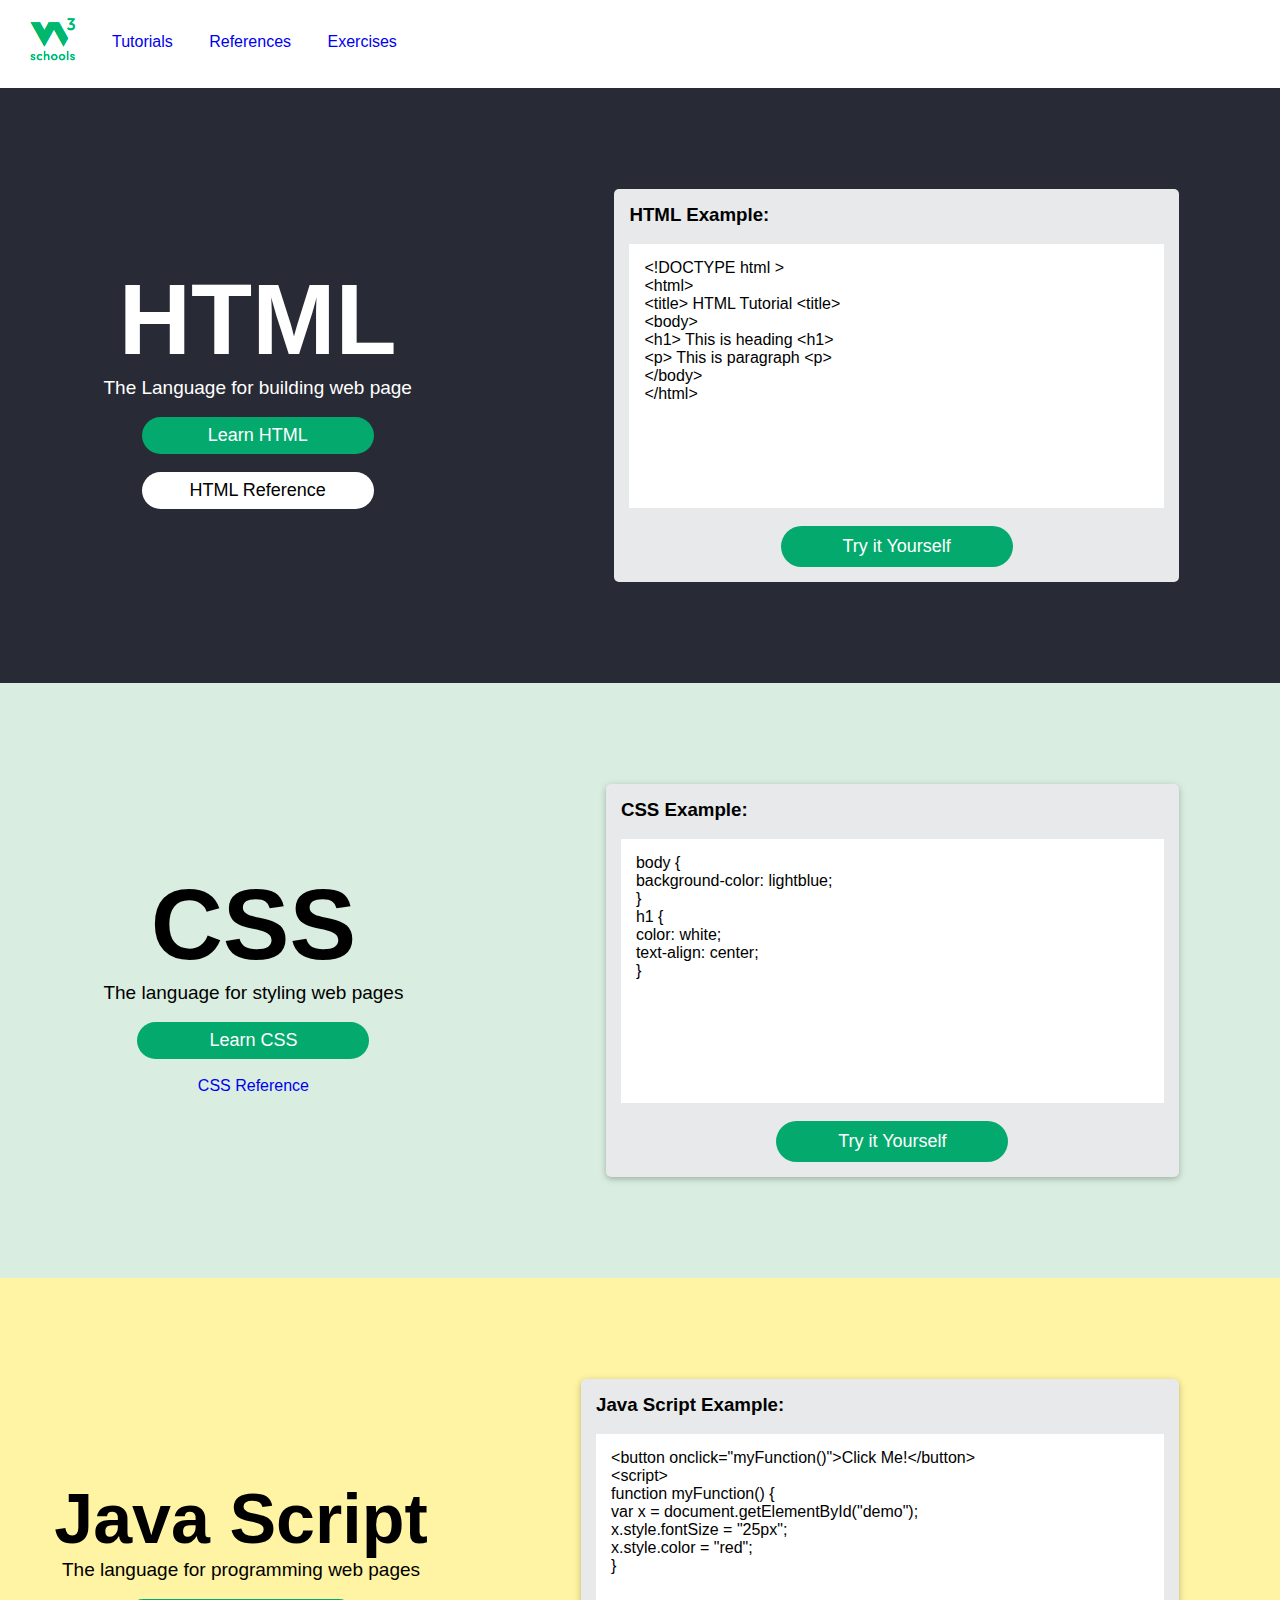
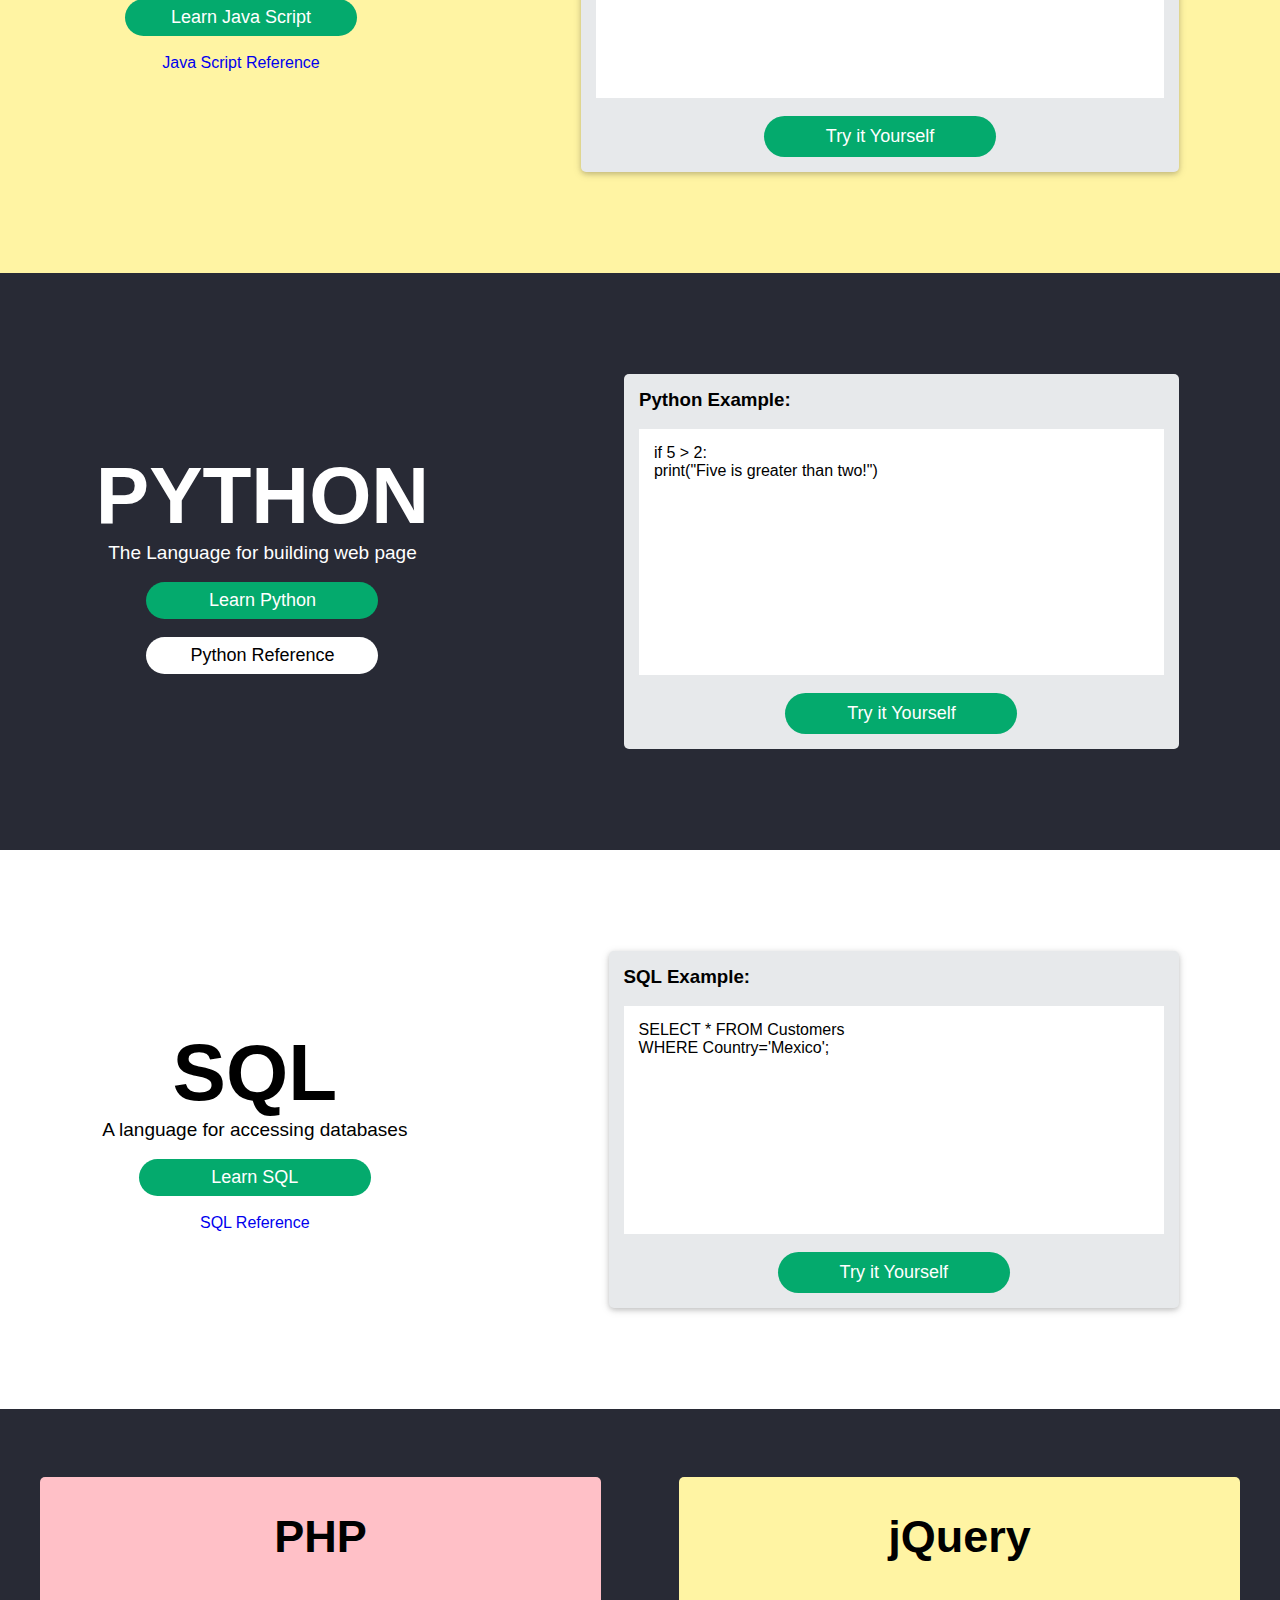
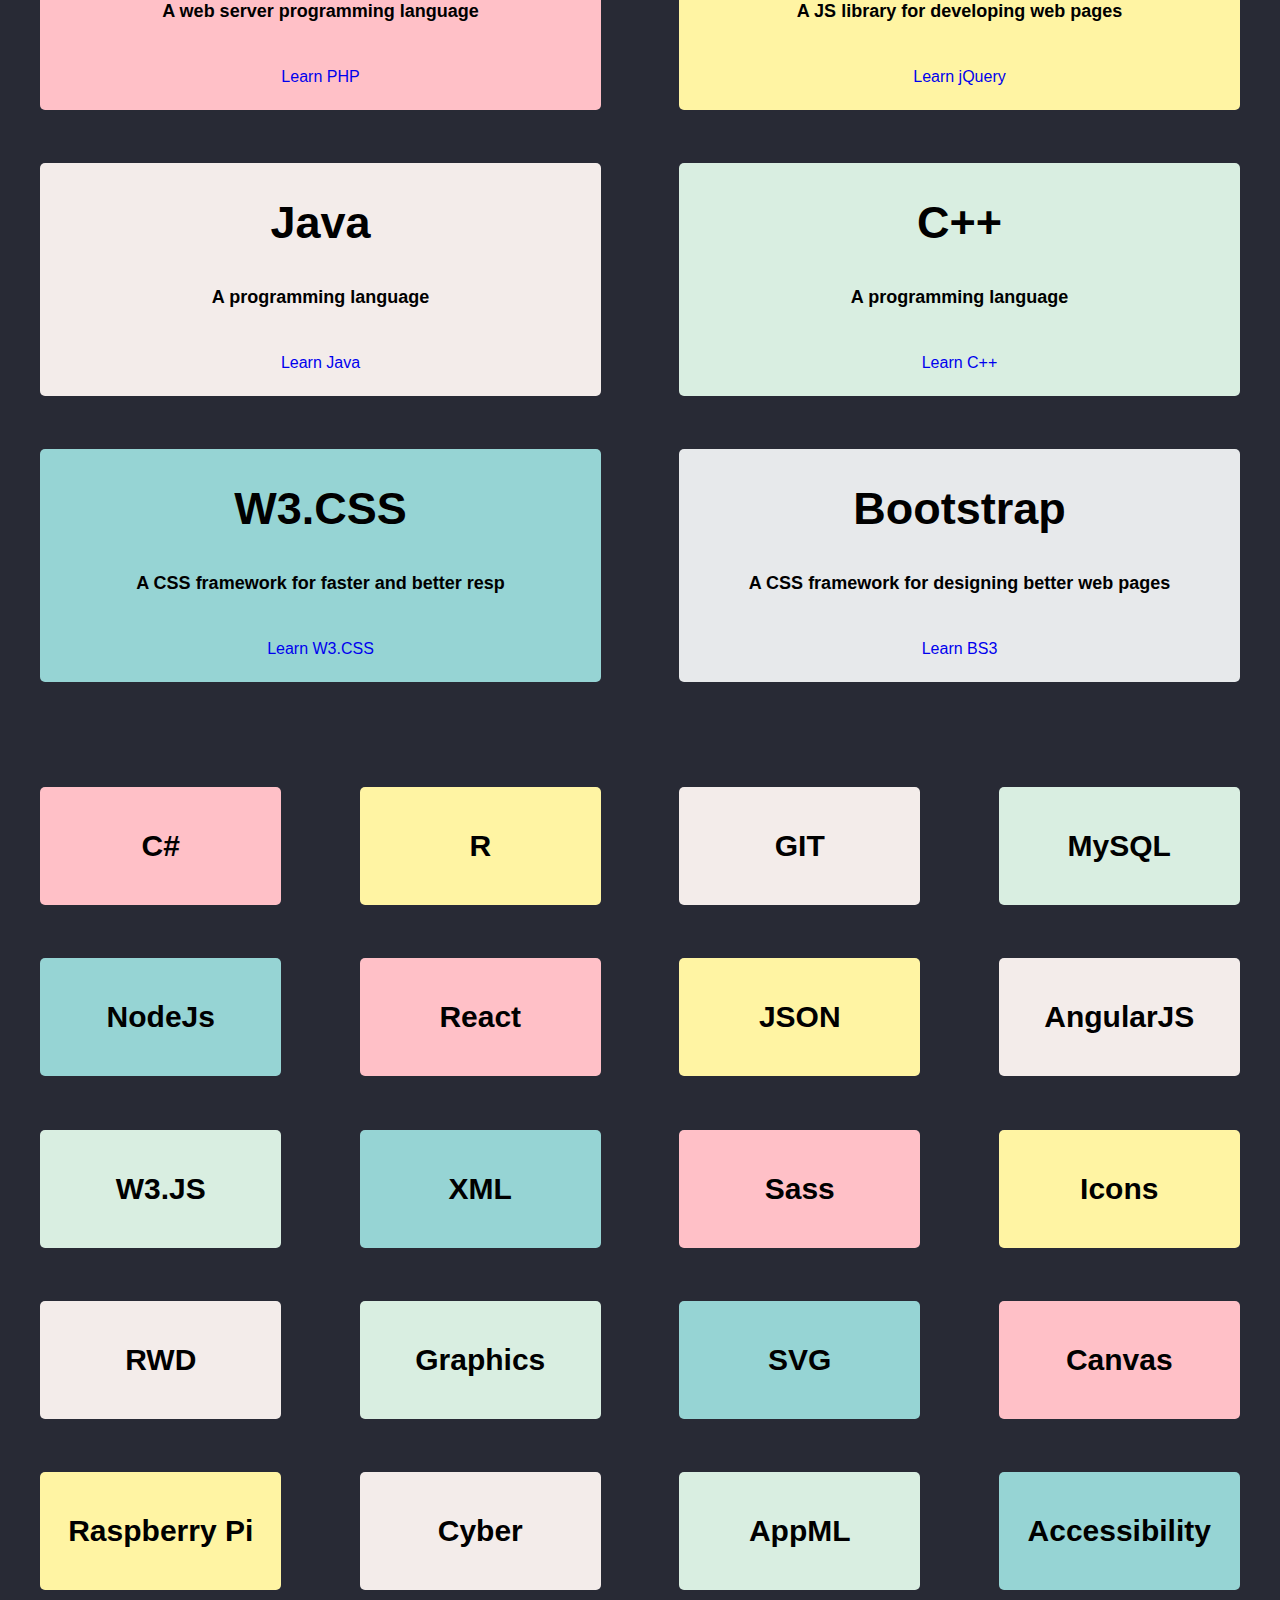
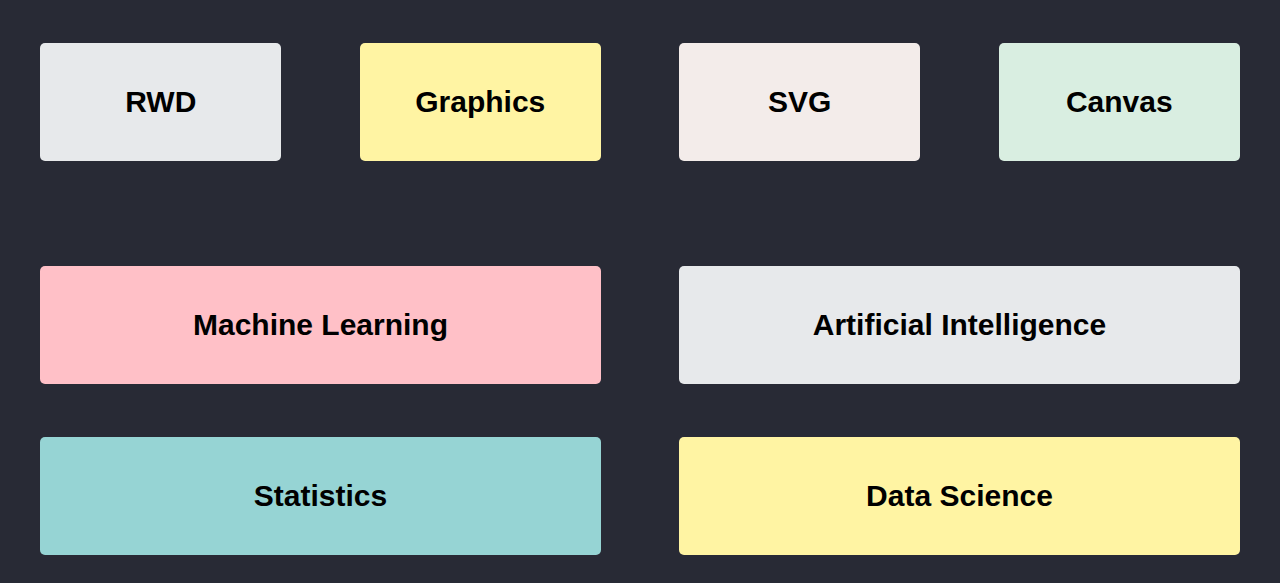
<file: Assignment4/index.html>
<!DOCTYPE html>
<html lang="en">

<head>
    <meta charset="UTF-8">
    <meta http-equiv="X-UA-Compatible" content="IE=edge">
    <meta name="viewport" content="width=device-width, initial-scale=1.0">

    <link rel="stylesheet" href="CSS/style.css">
    <link rel="stylesheet" href="CSS/button.css">

    <title>W3 School</title>
</head>

<body style="font-family: sans-serif;">

    <header>
        <section class="navsection">
            <div class="logo">
                <img src="Images/w3logo.png" alt="w3logo">
            </div>
            <nav>
                <a href="#" class="btn_common">Tutorials </a>
                <a href="#" class="btn_common">References</a>
                <a href="#" class="btn_common">Exercises</a>
            </nav>

        </section>
    </header>

    <div style="background-color: #282A35;">
        <table style="width: 100%;">
            <td style="text-align: center;">

                <h1 style="color: white;
                        font-size: 100px;">HTML</h1>

                <p style="color: white;
                        font-size: 19px;">The Language for building web page</p>

                <br>

                <a href="#" class="green_button btn_common">Learn HTML</a>

                <br>

                <a href="#" class="white_button btn_common">HTML Reference</a>
            </td>

            <td>

                <div style="margin: 99px;
                padding: 15px;
                background-color: #e7e9eb;
                border-radius: 5px;
                ">

                    <h3>HTML Example:</h3>

                    <br>

                    <div style="background-color: white; color: black; padding: 15px;">

                        <span>&lt!DOCTYPE html &gt </span>
                        <span>&lthtml&gt</span>

                        <span>&lttitle&gt HTML Tutorial &lttitle&gt</span>

                        <span>&ltbody&gt</span>

                        <span>&lth1&gt This is heading &lth1&gt</span>
                        <span>&ltp&gt This is paragraph &ltp&gt</span>

                        <span>&lt/body&gt</span>
                        <span>&lt/html&gt</span>

                        <br><br><br><br><br>

                    </div>

                    <br>

                    <a href="#" class="green_button btn_common" style="display: table;">Try it Yourself</a>

                </div>

            </td>
        </table>
    </div>

    <div style="background-color: #d9eee1;">
        <table style="width: 100%;">
            <td style="text-align: center;">

                <h1 style="color: black;
                        font-size: 100px;">CSS</h1>

                <p style="color: black;
                        font-size: 19px;">The language for styling web pages</p>

                <br>

                <a href="#" class="green_button btn_common">Learn CSS</a>

                <br>

                <a href="#" class="dark_button
                        btn_common">CSS Reference</a>
            </td>

            <td>

                <div class="shadow" style="margin: 99px;
                padding: 15px;
                background-color: #e7e9eb;
                border-radius: 5px;
                ">

                    <h3>CSS Example:</h3>

                    <br>

                    <div style="background-color: white; color: black; padding: 15px;">

                        <span> body {</span>
                        <span> background-color: lightblue;</span>
                        <span> }</span>

                        <span> h1 {</span>
                        <span> color: white;</span>
                        <span> text-align: center;</span>
                        <span> }</span>

                        <br><br><br><br><br><br>

                        <!-- <span>&lt!DOCTYPE html &gt </span>
                        <span>&lthtml&gt</span>

                        <span>&lttitle&gt HTML Tutorial &lttitle&gt</span>

                        <span>&ltbody&gt</span>

                        <span>&lth1&gt This is heading &lth1&gt</span>
                        <span>&ltp&gt This is paragraph &ltp&gt</span>

                        <span>&lt/body&gt</span>
                        <span>&lt/html&gt</span> -->

                    </div>

                    <br>

                    <a href="#" class="green_button btn_common" style="display: table;">Try it Yourself</a>

                </div>

            </td>
        </table>
    </div>

    <div style="background-color: #fff4a3;">
        <table style="width: 100%;">
            <td style="text-align: center;">

                <h1 style="color: black;
                        font-size: 70px;">Java Script</h1>

                <p style="color: black;
                        font-size: 19px;">The language for programming web pages</p>

                <br>

                <a href="#" class="green_button btn_common">Learn Java Script</a>

                <br>

                <a href="#" class="dark_button
                        btn_common">Java Script Reference</a>
            </td>

            <td>

                <div class="shadow" style="margin: 99px;
                padding: 15px;
                background-color: #e7e9eb;
                border-radius: 5px;
                ">

                    <h3>Java Script Example:</h3>

                    <br>

                    <div style="background-color: white; color: black; padding: 15px;">

                        <span> &ltbutton onclick="myFunction()"&gtClick Me!&lt/button&gt </span>

                        <span> &ltscript&gt </span>
                        <span> function myFunction() { </span>
                        <span> var x = document.getElementById("demo"); </span>
                        <span> x.style.fontSize = "25px"; </span>
                        <span> x.style.color = "red"; </span>
                        <span> } </span>
                        <span></script>
                        </span>

                        <br><br><br><br><br><br>



                    </div>

                    <br>

                    <a href="#" class="green_button btn_common" style="display: table;">Try it Yourself</a>

                </div>

            </td>
        </table>
    </div>

    <div style="background-color: #282A35;">
        <table style="width: 100%;">
            <td style="text-align: center;">

                <h1 style="color: white;
                        font-size: 80px;">PYTHON</h1>

                <p style="color: white;
                        font-size: 19px;">The Language for building web page</p>

                <br>

                <a href="#" class="green_button btn_common">Learn Python</a>

                <br>

                <a href="#" class="white_button btn_common">Python Reference</a>
            </td>

            <td>

                <div style="margin: 99px;
                padding: 15px;
                background-color: #e7e9eb;
                border-radius: 5px;
                ">

                    <h3>Python Example:</h3>

                    <br>

                    <div style="background-color: white; color: black; padding: 15px;">

                        <span>if 5 > 2:</span>
                        <span>print("Five is greater than two!") </span>
                        <br>
                        <br>
                        <br>
                        <br>
                        <br>
                        <br><br><br><br><br>

                    </div>

                    <br>

                    <a href="#" class="green_button btn_common" style="display: table;">Try it Yourself</a>

                </div>

            </td>
        </table>
    </div>

    <div style="background-color: white;">
        <table style="width: 100%;">
            <td style="text-align: center;">

                <h1 style="color: black;
                        font-size: 80px;">SQL</h1>

                <p style="color: black;
                        font-size: 19px;">A language for accessing databases</p>

                <br>

                <a href="#" class="green_button btn_common">Learn SQL</a>

                <br>

                <a href="#" class="dark_button
                        btn_common">SQL Reference</a>
            </td>

            <td>

                <div class="shadow" style="margin: 99px;
                padding: 15px;
                background-color: #e7e9eb;
                border-radius: 5px;
                ">

                    <h3>SQL Example:</h3>

                    <br>

                    <div style="background-color: white; color: black; padding: 15px;">

                        <span> SELECT * FROM Customers</span>

                        <span> WHERE Country='Mexico'; </span>

                        <br><br><br>

                        <br><br><br><br><br><br>



                    </div>

                    <br>

                    <a href="#" class="green_button btn_common" style="display: table;">Try it Yourself</a>

                </div>

            </td>
        </table>
    </div>

    <div style="background-color: #282A35; padding-top: 40px;">

        <table style="width:100%; text-align: center;">

            <tr>
                <td colspan="2" style="text-align: center; padding: 2% 3%;">

                    <div style="background-color: #ffc0c7; padding: 24px; border-radius: 5px; ">

                        <h2 style="font-size: 45px;margin: 10px 0px;">PHP</h2>
                        <br>
                        <h5 style="font-size: 18px;margin: 10px 0px;">A web server programming language</h5>
                        <br>
                        <br>
                        <a href="#" class="dark_button btn_common">Learn PHP</a>

                    </div>

                </td>

                <td colspan="2" style="text-align: center; padding: 2% 3%;">

                    <div style="background-color: #fff4a3; padding: 24px; border-radius: 5px; ">

                        <h2 style="font-size: 45px;margin: 10px 0px;">jQuery</h2>
                        <br>
                        <h5 style="font-size: 18px;margin: 10px 0px;">A JS library for developing web pages</h5>
                        <br>
                        <br>
                        <a href="#" class="dark_button btn_common">Learn jQuery</a>

                    </div>

                </td>
            </tr>

            <tr>
                <td colspan="2" style="text-align: center; padding: 2% 3%;">

                    <div style="background-color: #F3ECEA; padding: 24px; border-radius: 5px; ">

                        <h2 style="font-size: 45px;margin: 10px 0px;">Java</h2>
                        <br>
                        <h5 style="font-size: 18px;margin: 10px 0px;">A programming language</h5>
                        <br>
                        <br>
                        <a href="#" class="dark_button btn_common">Learn Java</a>

                    </div>

                </td>

                <td colspan="2" style="text-align: center; padding: 2% 3%;">

                    <div style="background-color: #D9EEE1; padding: 24px; border-radius: 5px; ">

                        <h2 style="font-size: 45px;margin: 10px 0px;">C++</h2>
                        <br>
                        <h5 style="font-size: 18px;margin: 10px 0px;">A programming language</h5>
                        <br>
                        <br>
                        <a href="#" class="dark_button btn_common">Learn C++</a>

                    </div>

                </td>
            </tr>

            <tr>
                <td colspan="2" style="text-align: center; padding: 2% 3%;">

                    <div style="background-color: #96D4D4; padding: 24px; border-radius: 5px; ">

                        <h2 style="font-size: 45px;margin: 10px 0px;">W3.CSS</h2>
                        <br>
                        <h5 style="font-size: 18px;margin: 10px 0px;">A CSS framework for faster and better resp</h5>
                        <br>
                        <br>
                        <a href="#" class="dark_button btn_common">Learn W3.CSS</a>

                    </div>

                </td>

                <td colspan="2" style="text-align: center; padding: 2% 3%;">

                    <div style="background-color: #E7E9EB; padding: 24px; border-radius: 5px; ">

                        <h2 style="font-size: 45px;margin: 10px 0px;">Bootstrap</h2>
                        <br>
                        <h5 style="font-size: 18px;margin: 10px 0px;">A CSS framework for designing better web pages
                        </h5>
                        <br>
                        <br>
                        <a href="#" class="dark_button btn_common">Learn BS3</a>

                    </div>

                </td>
            </tr>

            <tr style="height: 50px;"></tr>


            <tr style="color: black;">

                <td class="table4col">
                    <div class="color_pink">
                        <a href="#" class="btn_common">
                            <h2 style="font-size: 30px;
                            color: black">C#</h2>
                        </a>
                    </div>
                </td>

                <td class="table4col">
                    <div class="color_yellow">
                        <a href="#" class="btn_common">
                            <h2 style="font-size: 30px;
                            color: black;">R</h2>
                        </a>
                    </div>
                </td>

                <td class="table4col">
                    <div class="color_grey">
                        <a href="#" class="btn_common">
                            <h2 style="font-size: 30px;
                            color: black">GIT</h2>
                        </a>
                    </div>
                </td>

                <td class="table4col">
                    <div class="color_ocengreen">
                        <a href="#" class="btn_common">
                            <h2 style="font-size: 30px;
                            color: black">MySQL</h2>
                        </a>
                    </div>
                </td>

            </tr>

            <tr style="color: black;">

                <td style="padding: 2% 3%;">
                    <div class="color_greenblue">
                        <a href="#" class="btn_common">
                            <h2 style="font-size: 30px;
                            color: black">NodeJs</h2>
                        </a>
                    </div>
                </td>

                <td style="padding: 2% 3%;">
                    <div class="color_pink">
                        <a href="#" class="btn_common">
                            <h2 style="font-size: 30px;
                            color: black;">React</h2>
                        </a>
                    </div>
                </td>

                <td style="padding: 2% 3%;">
                    <div class="color_yellow">
                        <a href="#" class="btn_common">
                            <h2 style="font-size: 30px;
                            color: black">JSON</h2>
                        </a>
                    </div>
                </td>

                <td style="padding: 2% 3%;">
                    <div class="color_grey">
                        <a href="#" class="btn_common">
                            <h2 style="font-size: 30px;
                            color: black">AngularJS</h2>
                        </a>
                    </div>
                </td>

            </tr>

            <tr style="color: black;">

                <td style="padding: 2% 3%;">
                    <div class="color_ocengreen">
                        <a href="#" class="btn_common">
                            <h2 style="font-size: 30px;
                            color: black">W3.JS</h2>
                        </a>
                    </div>
                </td>

                <td style="padding: 2% 3%;">
                    <div class="color_greenblue">
                        <a href="#" class="btn_common">
                            <h2 style="font-size: 30px;
                            color: black;">XML</h2>
                        </a>
                    </div>
                </td>

                <td style="padding: 2% 3%;">
                    <div class="color_pink">
                        <a href="#" class="btn_common">
                            <h2 style="font-size: 30px;
                            color: black">Sass</h2>
                        </a>
                    </div>
                </td>

                <td style="padding: 2% 3%;">
                    <div class="color_yellow">
                        <a href="#" class="btn_common">
                            <h2 style="font-size: 30px;
                            color: black">Icons</h2>
                        </a>
                    </div>
                </td>

            </tr>

            <tr style="color: black;">

                <td style="padding: 2% 3%;">
                    <div class="color_grey">
                        <a href="#" class="btn_common">
                            <h2 style="font-size: 30px;
                            color: black">RWD</h2>
                        </a>
                    </div>
                </td>

                <td style="padding: 2% 3%;">
                    <div class="color_ocengreen">
                        <a href="#" class="btn_common">
                            <h2 style="font-size: 30px;
                            color: black;">Graphics</h2>
                        </a>
                    </div>
                </td>

                <td style="padding: 2% 3%;">
                    <div class="color_greenblue">
                        <a href="#" class="btn_common">
                            <h2 style="font-size: 30px;
                            color: black">SVG</h2>
                        </a>
                    </div>
                </td>

                <td style="padding: 2% 3%;">
                    <div class="color_pink">
                        <a href="#" class="btn_common">
                            <h2 style="font-size: 30px;
                            color: black">Canvas</h2>
                        </a>
                    </div>
                </td>

            </tr>

            <tr style="color: black;">

                <td style="padding: 2% 3%;">
                    <div class="color_yellow">
                        <a href="#" class="btn_common">
                            <h2 style="font-size: 30px;
                            color: black">Raspberry Pi</h2>
                        </a>
                    </div>
                </td>

                <td style="padding: 2% 3%;">
                    <div class="color_grey">
                        <a href="#" class="btn_common">
                            <h2 style="font-size: 30px;
                            color: black;">Cyber</h2>
                        </a>
                    </div>
                </td>

                <td style="padding: 2% 3%;">
                    <div class="color_ocengreen">
                        <a href="#" class="btn_common">
                            <h2 style="font-size: 30px;
                            color: black">AppML</h2>
                        </a>
                    </div>
                </td>

                <td style="padding: 2% 3%;">
                    <div class="color_greenblue">
                        <a href="#" class="btn_common">
                            <h2 style="font-size: 30px;
                            color: black">Accessibility</h2>
                        </a>
                    </div>
                </td>

            </tr>

            <tr style="color: black;">

                <td style="padding: 2% 3%;">
                    <div class="color_purplegrey">
                        <a href="#" class="btn_common">
                            <h2 style="font-size: 30px;
                            color: black">RWD</h2>
                        </a>
                    </div>
                </td>

                <td style="padding: 2% 3%;">
                    <div class="color_yellow">
                        <a href="#" class="btn_common">
                            <h2 style="font-size: 30px;
                            color: black;">Graphics</h2>
                        </a>
                    </div>
                </td>

                <td style="padding: 2% 3%;">
                    <div class="color_grey">
                        <a href="#" class="btn_common">
                            <h2 style="font-size: 30px;
                            color: black">SVG</h2>
                        </a>
                    </div>
                </td>

                <td style="padding: 2% 3%;">
                    <div class="color_ocengreen">
                        <a href="#" class="btn_common">
                            <h2 style="font-size: 30px;
                            color: black">Canvas</h2>
                        </a>
                    </div>
                </td>

            </tr>

            <tr style="height: 50px;"></tr>

            <tr style="color: black;">

                <td colspan=2 class="table2col">
                    <div class="color_pink">
                        <a href="#" class="btn_common">
                            <h2 style="font-size: 30px;
                            color: black">Machine Learning</h2>
                        </a>
                    </div>
                </td>

                <td colspan=2 class="table2col">
                    <div class="color_purplegrey">
                        <a href="#" class="btn_common">
                            <h2 style="font-size: 30px;
                            color: black;">Artificial Intelligence</h2>
                        </a>
                    </div>
                </td>

            </tr>

            <tr style="color: black;">

                <td colspan=2 class="table2col">
                    <div class="color_greenblue">
                        <a href="#" class="btn_common">
                            <h2 style="font-size: 30px;
                            color: black">Statistics</h2>
                        </a>
                    </div>
                </td>

                <td colspan=2 class="table2col">
                    <div class="color_yellow">
                        <a href="#" class="btn_common">
                            <h2 style="font-size: 30px;
                            color: black;">Data Science</h2>
                        </a>
                    </div>
                </td>

            </tr>

            
            

        </table>

    </div>

</body>

<!-- 
<body class="mainhtml">

    <header>
        <section class="navsection">
            <div class="logo">
                <img src="Images/w3logo.png" alt="w3logo">
            </div>
            <nav>
                <a href="#">Tutorials</a>
                <a href="#">References</a>
                <a href="#">Exercises</a>
            </nav>

        </section>
    </header>

    <main>

        <table style="width: 100%; margin-top: 50px;  border: none;">

            <tr>
                <td style=" text-align: center; " >
                    <div>

                        <h1 style="color: white;
                        font-size: 100px;">HTML</h1>

                        <p style="color: white;
                        font-size: 19px;">The Language for building web page</p>

                        <br>

                        <a href="#" class="green_button btn_common">Learn HTML</a>

                        <br>

                        <a href="#" class="white_button btn_common">HTML Reference</a>

                    </div>
                </td>
                <td>
                    <div class="grey_background rightside rounded_corners">

                        <h3>HTML Example:</h3>

                        <br>

                        <div style="background-color: #282A35; color: white; padding: 15px;">

                            <span>&lt!DOCTYPE html &gt </span>
                            <span>&lthtml&gt</span>

                            <span>&lttitle&gt HTML Tutorial &lttitle&gt</span>

                            <span>&ltbody&gt</span>

                            <span>&lth1&gt This is heading &lth1&gt</span>
                            <span>&ltp&gt This is paragraph &ltp&gt</span>

                            <span>&lt/body&gt</span>
                            <span>&lt/html&gt</span>

                        </div>

                        <br>

                        <a href="#" class="green_button btn_common" style="display: table;">Try it Yourself</a>

                    </div>
                </td>
            </tr>

            <tr style="background-color: #d9eee1;">
                <td>
                    <main>
                        <h1 style="color: black;
                        font-size: 100px;">CSS</h1>
                        <br>
                        <span style="color: black;
                        font-size: 19px;">The Language for styling web pages</span>
                        <br>
                        <a href="#" class="green_button btn_common">Learn CSS</a>
                        <br>
                        <a href="#"                   class="dark_button btn_common">CSS Reference</a>
                    </main>
                </td>


                <td>
                    <main>
                        <h3>CSS Example</h3>
                        <br>
                        <div>
                           <pre>
                            body {
                                 background-color: Lightblue;
                            }
                            h1{
                                color:white;
                                text-align:center;
                            }
                           </pre>
                        </div>
                    </main>
                </td>
            </tr>

        </table>

    </main>

</body> -->


</html>
</file>
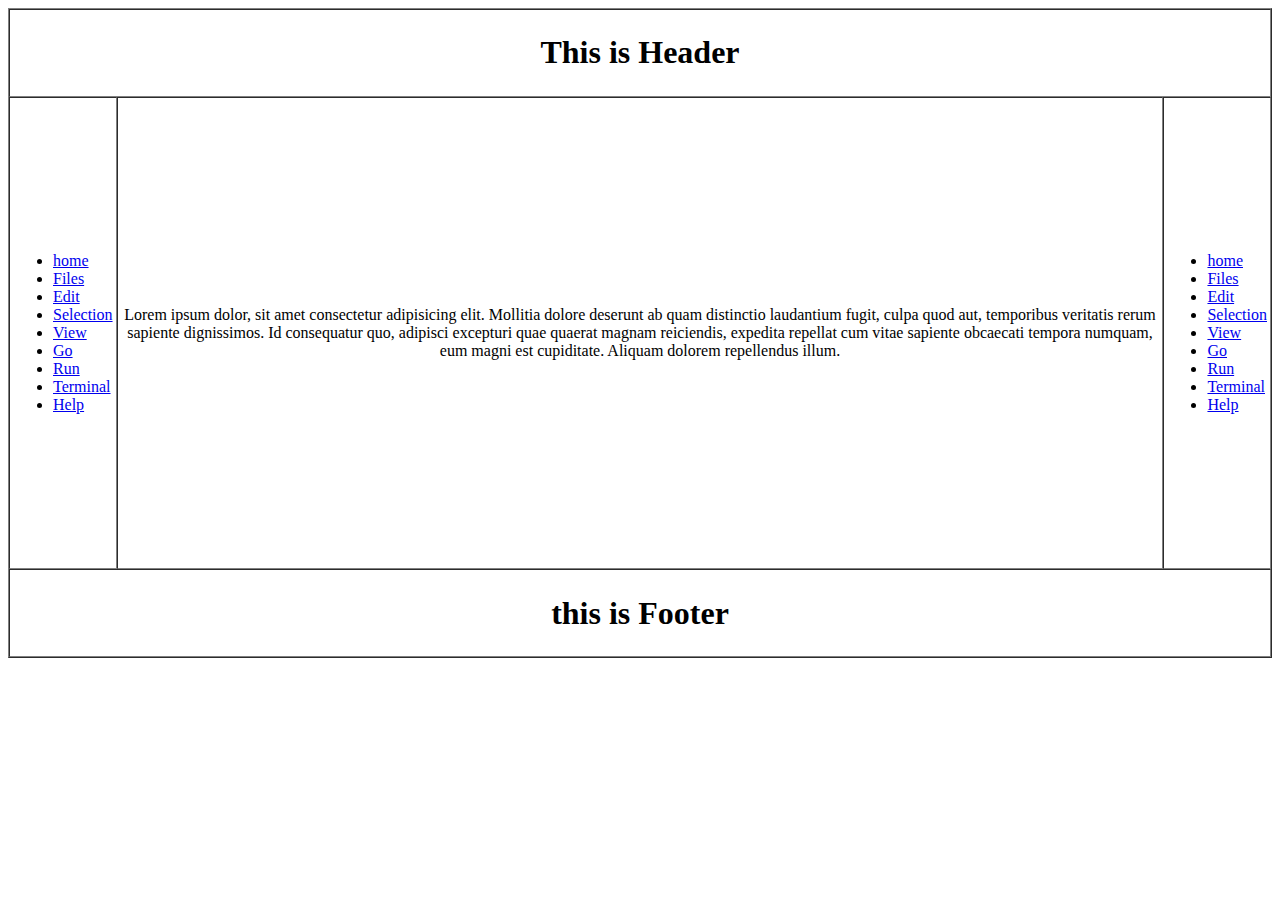
<file: Assignment1/layouttable.html>
<!DOCTYPE html>
<html lang="en">

<head>
    <meta charset="UTF-8">
    <meta http-equiv="X-UA-Compatible" content="IE=edge">
    <!-- <meta name="viewport" content="width=device-width, initial-scale=1.0"> -->
    <title>Layout using Table</title>

</head>

<body>

    <table width="100%" height="650" border="1px" cellspacing="0" cellpadding="3">
        <tr align="center">
            <td colspan="3" height="10%">
                <header>
                    <h1>This is Header</h1>
                </header>
            </td>

        </tr>

        <tr>
            <td>
                <ul >
                    <li><a href="#">home</a></li>
                    <li><a href="#">Files</a></li>
                    <li><a href="#">Edit</a></li>
                    <li><a href="#">Selection</a></li>
                    <li><a href="#">View</a></li>
                    <li><a href="#">Go</a></li>
                    <li><a href="#">Run</a></li>
                    <li><a href="#">Terminal</a></li>
                    <li><a href="#">Help</a></li>
                </ul>
            </td>


            <td align="center">
                <p>Lorem ipsum dolor, sit amet consectetur adipisicing elit. Mollitia dolore deserunt ab quam distinctio laudantium fugit, culpa quod aut, temporibus veritatis rerum sapiente dignissimos. Id consequatur quo, adipisci excepturi quae quaerat magnam reiciendis, expedita repellat cum vitae sapiente obcaecati tempora numquam, eum magni est cupiditate. Aliquam dolorem repellendus illum.</p>
            </td>


            <td>

                <ul>
                    <li><a href="#">home</a></li>
                    <li><a href="#">Files</a></li>
                    <li><a href="#">Edit</a></li>
                    <li><a href="#">Selection</a></li>
                    <li><a href="#">View</a></li>
                    <li><a href="#">Go</a></li>
                    <li><a href="#">Run</a></li>
                    <li><a href="#">Terminal</a></li>
                    <li><a href="#">Help</a></li>
                </ul>

            </td>
        </tr>

        <tr align="center">
            <td colspan="3" height="10%">

                <footer>
                    <H1>this is Footer </H1>
                </footer>

            </td>
        </tr>
    </table>
</body>

</html>
</file>
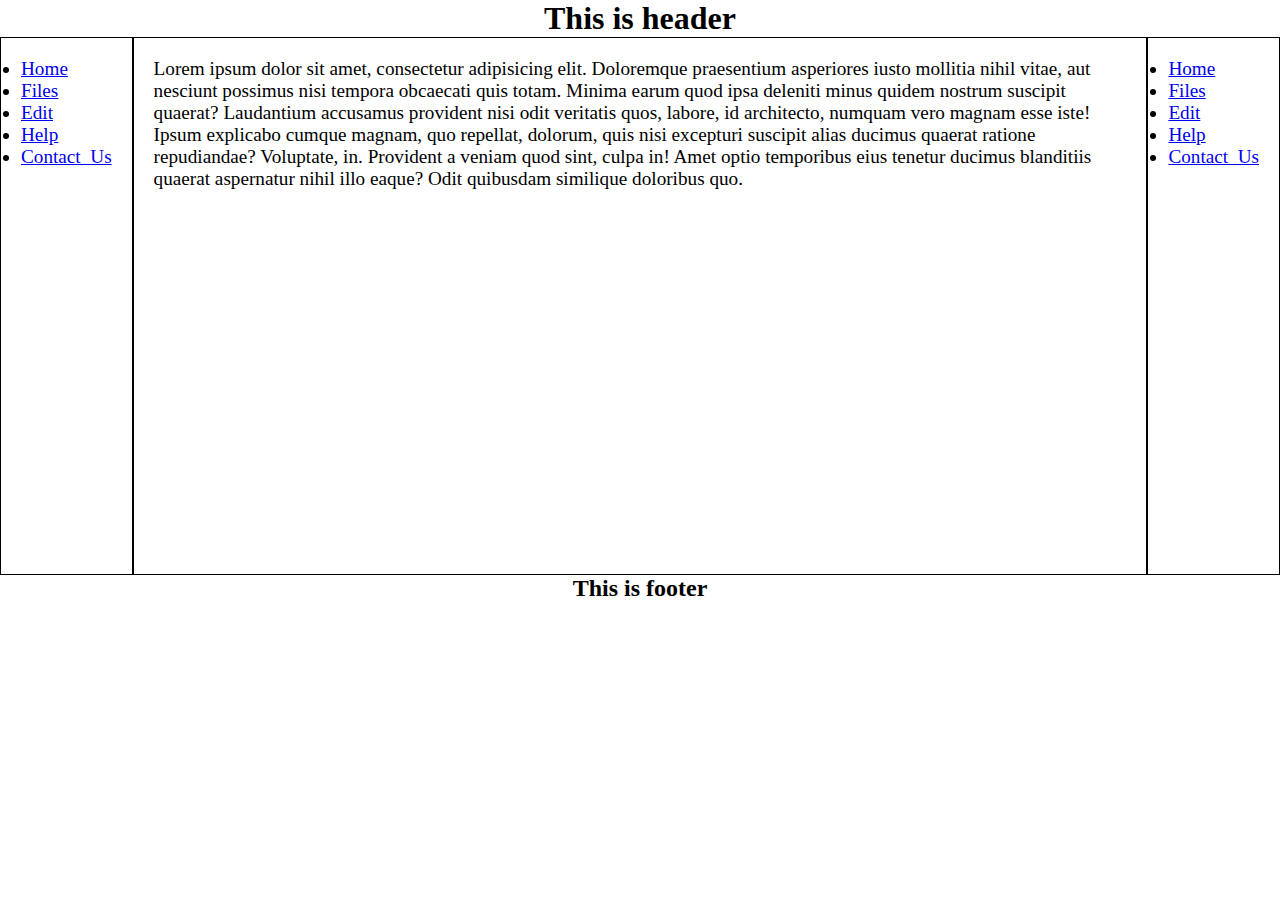
<file: Assignment2/layoutdiv.html>
<!DOCTYPE html>
<html lang="en">

<head>
    <meta charset="UTF-8">
    <meta http-equiv="X-UA-Compatible" content="IE=edge">
    <meta name="viewport" content="width=device-width, initial-scale=1.0">
    <title>Layout using Div tag</title>

    <style>
        * {
            margin: 0;
            padding: 0;
            box-sizing: border-box;
        }

        a {
            size: 10vw;
        }

        section {
            width: 100%;
            height: 100%;
            display: flex;
        }

        section div {
            padding: 20px;
            border: 1px solid black;
            height: 42vw;
            font-size: 1.5vw; 
        }
    </style>
</head>

<body>

    <div>
        <header align="center">
            <h1>This is header</h1>
        </header>
    </div>

    <section>

        <div id="lnav">

            <ul>
                <li><a href="#">Home</a><br> </li>
                <li><a href="#">Files</a><br> </li>
                <li><a href="#">Edit</a><br> </li>
                <li><a href="#">Help</a><br> </li>
                <li><a href="#">Contact_Us</a><br> </li>

            </ul>
        </div>
        <div id="body" >
            <p>Lorem ipsum dolor sit amet, consectetur adipisicing elit. Doloremque praesentium asperiores iusto
                mollitia nihil vitae, aut nesciunt possimus nisi tempora obcaecati quis totam. Minima earum quod
                ipsa deleniti minus quidem nostrum suscipit quaerat? Laudantium accusamus provident nisi odit
                veritatis quos, labore, id architecto, numquam vero magnam esse iste! Ipsum explicabo cumque magnam,
                quo repellat, dolorum, quis nisi excepturi suscipit alias ducimus quaerat ratione repudiandae?
                Voluptate, in. Provident a veniam quod sint, culpa in! Amet optio temporibus eius tenetur ducimus
                blanditiis quaerat aspernatur nihil illo eaque? Odit quibusdam similique doloribus quo.</p>
        </div>

        <div id="rnav">
            <ul>
                <li><a href="#">Home</a><br> </li>
                <li><a href="#">Files</a><br> </li>
                <li><a href="#">Edit</a><br> </li>
                <li><a href="#">Help</a><br> </li>
                <li><a href="#">Contact_Us</a><br> </li>
            </ul>
        </div>

    </section>


    <div>
        <footer align="center">
            <h2>This is footer</h2>
        </footer>
    </div>



</body>

</html>
</file>
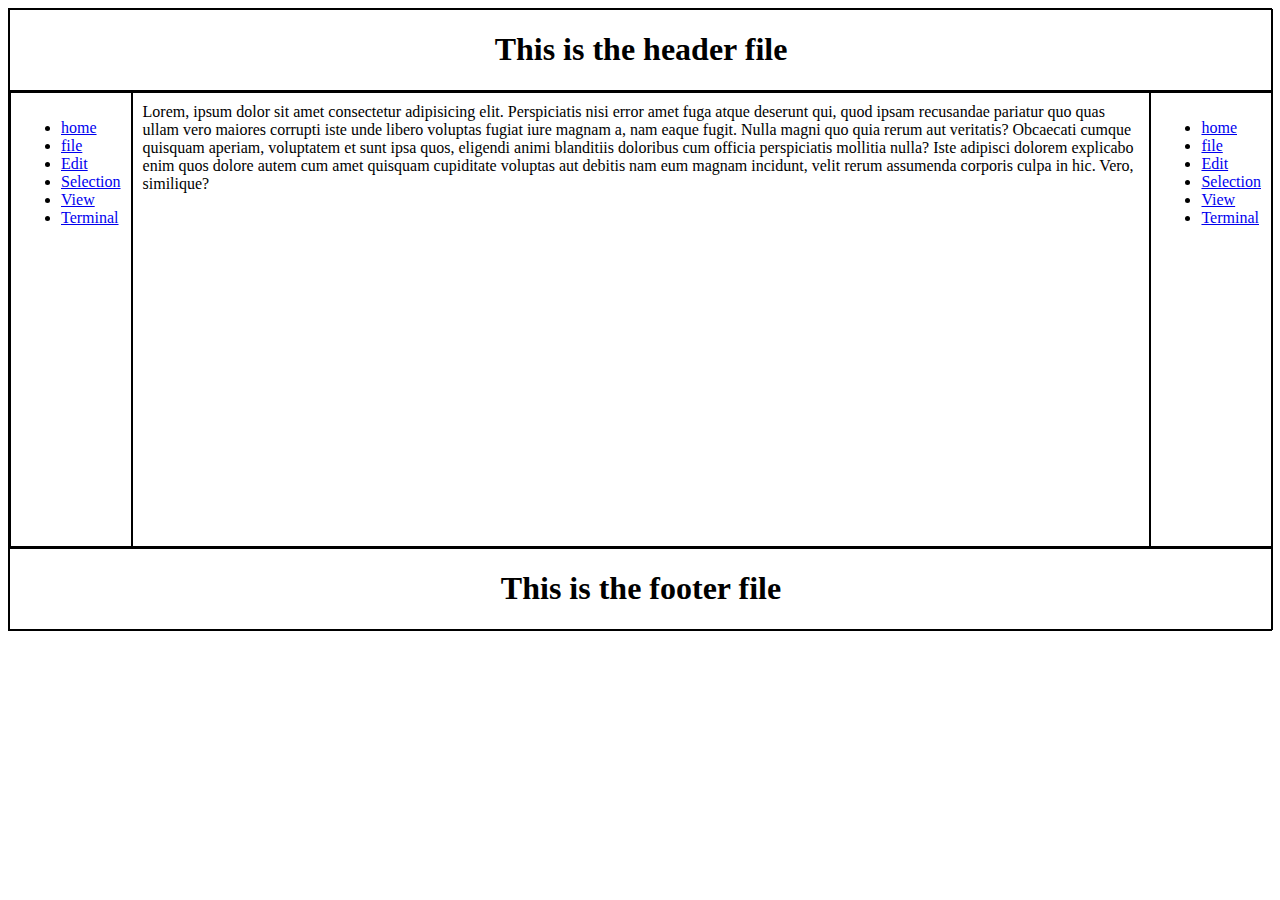
<file: Assignment3/Flexboxcss.html>
<!DOCTYPE html>
<html lang="en">

<head>
    <meta charset="UTF-8">
    <meta http-equiv="X-UA-Compatible" content="IE=edge">
    <meta name="viewport" content="width=device-width, initial-scale=1.0">
    <title>This is Flexbox example</title>

    <style>
        h1 {
            text-align: center;
        }

        .h1 {
            border: 1px solid black;
        }

        .child {
            height: 265px;
            width: 100px;
            margin-bottom: 2%;
        }

        .headerfooterwidth {
            width: 100%;
        }
    </style>

</head>

<body class="h1">
    <div class="h1 headerfooterwidth">
        <header>
            <h1>This is the header file</h1>
        </header>
    </div>


    <div class="h1" style="
    width: 100%;
    height: 455px;
    flex-direction:row ; 
    display: flex;
    ">

        <div class="h1" style="padding: 10px;">

            <ul>
                <li><a href="#">home</a></li>
                <li><a href="#">file</a></li>
                <li><a href="#">Edit</a></li>
                <li><a href="#">Selection</a></li>
                <li><a href="#">View</a></li>
                <li><a href="#">Terminal</a></li>
            </ul>

        </div>


        <div class="h1" style="width:100%; padding: 10px;">

            Lorem, ipsum dolor sit amet consectetur adipisicing elit. Perspiciatis nisi error amet fuga atque deserunt qui, quod ipsam recusandae pariatur quo quas ullam vero maiores corrupti iste unde libero voluptas fugiat iure magnam a, nam eaque fugit. Nulla magni quo quia rerum aut veritatis? Obcaecati cumque quisquam aperiam, voluptatem et sunt ipsa quos, eligendi animi blanditiis doloribus cum officia perspiciatis mollitia nulla? Iste adipisci dolorem explicabo enim quos dolore autem cum amet quisquam cupiditate voluptas aut debitis nam eum magnam incidunt, velit rerum assumenda corporis culpa in hic. Vero, similique?

        </div>


        <div class="h1" style="padding: 10px;">

            <ul>
                <li><a href="#">home</a></li>
                <li><a href="#">file</a></li>
                <li><a href="#">Edit</a></li>
                <li><a href="#">Selection</a></li>
                <li><a href="#">View</a></li>
                <li><a href="#">Terminal</a></li>
            </ul>

        </div>

    </div>


    <div class="h1 headerfooterwidth">
        <footer>
            <h1>This is the footer file</h1>
        </footer>
    </div>
</body>

</html>
</file>
<file: Assignment4/CSS/style.css>
*{
    margin: 0;padding: 0;
}

header{
    width:100% ;
}

.navsection{
    width: 100%;
    background-color: white;
    display: flex;
    justify-content: left;
    align-items: center;   
    padding: 0px 16px 5px 12px;
    box-sizing: border-box;

}

.logo{
    padding: 16px;
}

.mainhtml{
    
    background-color: #282A35;
    font-family: sans-serif;
    width: 100%

}

/* .leftside{
    float: left;
    width: 40%;
    padding: 3%;
    text-align: center;
} */

.rightside{
    padding: 3%;
    width: 93%;
    
}

.grey_background{
    background-color: #e7e9eb;
    color: black;
    height: 100%;
}

.rounded_corners{
    border-radius: 5px;
}

span{
    display: block;
}

.shadow{
    box-shadow: 0 2px 5px 0 rgb(0 0 0 / 16%), 0 2px 10px 0 rgb(0 0 0 / 12%);
}

.color_pink{
    background-color: #ffc0c7;
    padding: 24px;
    color: black;
    border-radius: 5px;

}

.color_yellow{
    background-color: #fff4a3;
    padding: 24px;
    color: black;
    border-radius: 5px;

}

.color_grey{
    background-color: #f3ecea;
    padding: 24px;
    color: black;
    border-radius: 5px;

}

.color_ocengreen{
    background-color: #d9eee1;
    padding: 24px;
    color: black;
    border-radius: 5px;

}

.color_greenblue{
    background-color: #96d4d4;
    padding: 24px;
    color: black;
    border-radius: 5px;

}

.color_purplegrey{
    background-color: #e7e9eb;
    padding: 24px;
    color: black;
    border-radius: 5px;

}

.table4col{
    padding: 2% 3%;
    width: 25%;
}

.table2col{
    padding: 2% 3%;
    width: 100%;
    
}
</file>
<file: Assignment4/CSS/button.css>
.green_button{
    background-color: #04aa6d;
    color: white;
    font-size: 18px;
    margin: auto;
    display: block;
    width: 200px;
    border-radius: 25px;
}

.white_button{
    background-color: white;
    color: black;
    font-size: 18px;
    margin: auto;
    display: block;
    width: 200px;
    border-radius: 25px;

}

.btn_common{
    text-align: center;
    padding: 8px 16px;
    text-decoration: none;
}
</file>
